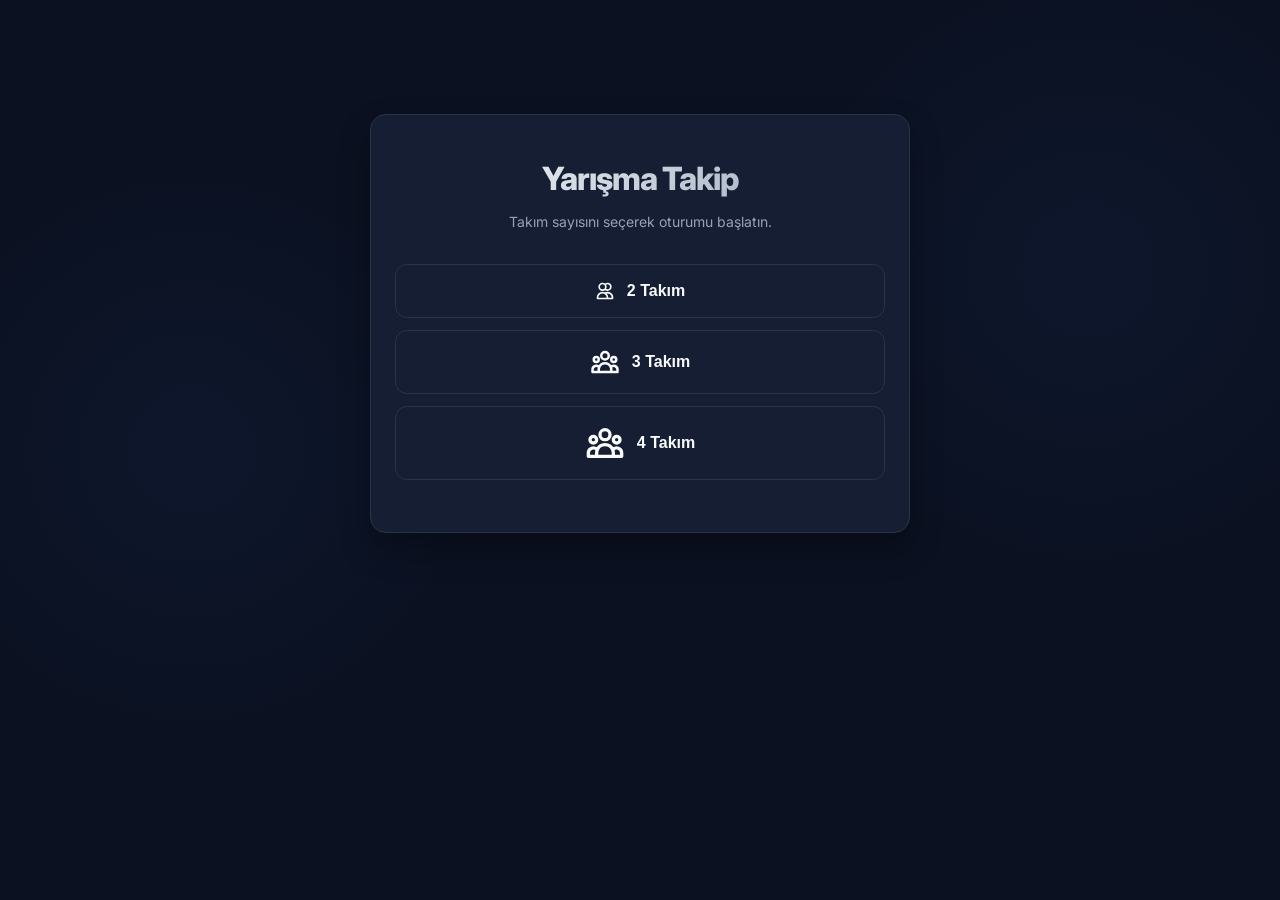
<file: index.html>
<!DOCTYPE html>
<html lang="tr">
<head>
    <meta charset="UTF-8">
    <meta name="viewport" content="width=device-width, initial-scale=1.0, maximum-scale=1.0, user-scalable=no">
    <meta name="theme-color" content="#2563eb">
    <meta name="description" content="Yarışma soruları ve takım puanlarını takip eden çevrimdışı çalışan uygulama">
    <title>Yarışma Takip v1.4</title>
    
    <link rel="preconnect" href="https://fonts.googleapis.com">
    <link rel="preconnect" href="https://fonts.gstatic.com" crossorigin>
    <link href="https://fonts.googleapis.com/css2?family=Inter:wght@400;500;600;700;800&display=swap" rel="stylesheet">
    
    <link rel="manifest" href="manifest.json">
    <link rel="icon" type="image/svg+xml" href="data:image/svg+xml,<svg xmlns='http://www.w3.org/2000/svg' viewBox='0 0 192 192'><rect fill='%230b1121' width='192' height='192'/><rect fill='%232563eb' x='48' y='48' width='96' height='96' rx='16'/><text x='96' y='124' font-size='64' font-weight='800' fill='%23ffffff' text-anchor='middle' font-family='sans-serif'>Y</text></svg>">
    <link rel="apple-touch-icon" href="data:image/svg+xml,<svg xmlns='http://www.w3.org/2000/svg' viewBox='0 0 192 192'><rect fill='%230b1121' width='192' height='192'/><rect fill='%232563eb' x='48' y='48' width='96' height='96' rx='16'/><text x='96' y='124' font-size='64' font-weight='800' fill='%23ffffff' text-anchor='middle' font-family='sans-serif'>Y</text></svg>">
    
    <style>
        :root {
            --bg-color: #0b1121; /* Çok derin lacivert/siyah */
            --surface-color: #151e32; /* Kart arkaplanı */
            --surface-hover: #1e293b;
            --border-color: #2a3447;
            
            --text-primary: #f8fafc;
            --text-secondary: #94a3b8;
            --text-muted: #64748b;
            
            --accent: #3b82f6; /* Profesyonel Mavi */
            --accent-hover: #2563eb;
            --accent-glow: rgba(59, 130, 246, 0.2);
            
            --danger: #ef4444;
            --danger-bg: rgba(239, 68, 68, 0.1);
            --success: #10b981;
            --success-bg: rgba(16, 185, 129, 0.1);
            --warning: #fbbf24;
            --info: #3b82f6;
            
            --radius-sm: 8px;
            --radius-md: 12px;
            --radius-lg: 16px;
            
            --shadow-sm: 0 2px 4px rgba(0,0,0,0.1);
            --shadow-md: 0 8px 16px rgba(0,0,0,0.2);
            --shadow-lg: 0 16px 32px rgba(0,0,0,0.3);
            
            /* Takım Renkleri */
            --team-0: #fcd34d; /* Açık Sarı */
            --team-0-light: rgba(252, 211, 77, 0.2);
            --team-1: #fb7185; /* Açık Kırmızı */
            --team-1-light: rgba(251, 113, 133, 0.2);
            --team-2: #d8b4fe; /* Açık Mor */
            --team-2-light: rgba(216, 180, 254, 0.2);
            --team-3: #22d3ee; /* Açık Cyan */
            --team-3-light: rgba(34, 211, 238, 0.2);
        }

        * { box-sizing: border-box; margin: 0; padding: 0; }
        
        body { 
            font-family: 'Inter', -apple-system, sans-serif;
            background-color: var(--bg-color);
            background-image: 
                radial-gradient(circle at 15% 50%, rgba(59, 130, 246, 0.05), transparent 25%),
                radial-gradient(circle at 85% 30%, rgba(59, 130, 246, 0.05), transparent 25%);
            color: var(--text-primary); 
            padding: 24px 16px; 
            min-height: 100vh;
            line-height: 1.5;
            -webkit-font-smoothing: antialiased;
        }
        
        .container { width: 100%; max-width: 540px; margin: 0 auto; }

        h1 { 
            font-size: 32px; 
            font-weight: 800; 
            text-align: center;
            background: linear-gradient(135deg, #ffffff 0%, #94a3b8 100%);
            -webkit-background-clip: text;
            -webkit-text-fill-color: transparent;
            letter-spacing: -1px;
            margin-bottom: 8px;
        }

        /* --- Setup Screen --- */
        #setup-screen {
            background: var(--surface-color);
            padding: 40px 24px;
            border-radius: var(--radius-lg);
            border: 1px solid var(--border-color);
            box-shadow: var(--shadow-lg);
        }

        #setup-screen p {
            color: var(--text-secondary);
            margin-bottom: 32px;
            font-size: 14px;
        }

        #setup-screen button { 
            width: 100%; 
            padding: 16px; 
            margin-bottom: 12px; 
            background: var(--surface-color);
            color: var(--text-primary); 
            border: 1px solid var(--border-color);
            border-radius: var(--radius-md); 
            font-size: 16px;
            font-weight: 600;
            cursor: pointer;
            transition: all 0.2s cubic-bezier(0.4, 0, 0.2, 1);
            display: flex;
            align-items: center;
            justify-content: center;
            gap: 12px;
        }
        
        #setup-screen button:hover { 
            background: var(--surface-hover);
            border-color: var(--accent);
            box-shadow: var(--shadow-sm), 0 0 0 1px var(--accent);
            transform: translateY(-1px);
        }

        /* --- Top Controls --- */
        .controls-row { 
            display: flex; 
            justify-content: space-between;
            align-items: center;
            margin-bottom: 24px; 
            padding-bottom: 16px;
            border-bottom: 1px solid rgba(255,255,255,0.05);
        }
        
        .back-btn, .edit-mode-btn { 
            background: transparent;
            color: var(--text-secondary);
            border: 1px solid var(--border-color);
            padding: 8px 16px; 
            border-radius: var(--radius-sm); 
            font-size: 13px; 
            font-weight: 600;
            cursor: pointer;
            transition: all 0.2s ease;
            display: flex;
            align-items: center;
            gap: 8px;
        }
        
        .back-btn:hover, .edit-mode-btn:hover {
            background: var(--surface-color);
            color: var(--text-primary);
        }
        
        .edit-mode-btn.active { 
            background: var(--accent);
            color: white;
            border-color: var(--accent);
            box-shadow: var(--accent-glow) 0 4px 12px;
        }

        #clear-all {
            background: var(--danger-bg);
            color: var(--danger);
            border-color: rgba(239, 68, 68, 0.2);
        }
        #clear-all:hover {
            background: var(--danger);
            color: white;
        }

        /* --- Stats Panel --- */
        .header-stats { 
            display: flex;
            flex-wrap: wrap;
            gap: 12px; 
            margin-bottom: 24px;
        }
        
        .stat-item { 
            background: var(--surface-color);
            padding: 16px; 
            border-radius: var(--radius-md); 
            border: 1px solid var(--border-color);
            text-align: center;
            box-shadow: var(--shadow-sm);
            position: relative;
            overflow: hidden;
            flex: 1;
            min-width: 80px;
        }
        
        /* İlk item (TOPLAM SORU) ayrı satırda */
        .stat-item:first-child {
            flex-basis: 100%;
        }

        .stat-item::before {
            content: '';
            position: absolute;
            top: 0; left: 0; right: 0; height: 3px;
            background: var(--border-color);
            transition: background 0.3s ease;
        }
        
        .stat-item:hover::before { background: var(--accent); }
        
        /* Team color indicators */
        .stat-item:nth-child(2)::before { background: var(--team-0); }
        .stat-item:nth-child(3)::before { background: var(--team-1); }
        .stat-item:nth-child(4)::before { background: var(--team-2); }
        .stat-item:nth-child(5)::before { background: var(--team-3); }

        .stat-item:first-child {
            display: flex;
            flex-direction: column;
            justify-content: center;
            align-items: center;
            padding: 16px 24px;
            background: var(--surface-color);
            gap: 12px;
        }
        
        .stat-item:first-child::before { background: var(--accent); }

        .stat-item span { 
            display: block;
            font-size: 11px; 
            color: var(--text-muted);
            font-weight: 600;
            text-transform: uppercase;
            letter-spacing: 0.5px;
            margin-bottom: 4px;
        }
        
        .stat-item b { 
            font-size: 24px; 
            color: var(--text-primary);
            font-weight: 800;
        }

        .stat-team-name {
            display: flex;
            flex-direction: column;
            justify-content: center;
            flex: 1;
            min-width: 0;
        }

        .stat-team-name .stat-points {
            font-size: 32px !important;
            line-height: 1.1;
            margin: 4px 0;
            font-weight: 800;
        }
        
        .stat-item:nth-child(2) .stat-points { color: var(--team-0) !important; }
        .stat-item:nth-child(3) .stat-points { color: var(--team-1) !important; }
        .stat-item:nth-child(4) .stat-points { color: var(--team-2) !important; }
        .stat-item:nth-child(5) .stat-points { color: var(--team-3) !important; }

        /* --- Table --- */
        .table-wrapper { 
            background: var(--surface-color);
            border-radius: var(--radius-md); 
            border: 1px solid var(--border-color);
            box-shadow: var(--shadow-md);
            overflow-x: auto;
            max-height: 60vh;
            overflow-y: auto;
            padding: 0; /* Padding kaldırıldı */
        }
        
        table { 
            width: 100%; 
            border-collapse: collapse; 
            border-spacing: 0; 
            table-layout: fixed; 
            margin: 0; /* Margin sıfırlandı */
        }
        
        thead {
            background: rgba(0,0,0,0.4);
        }
        
        th { 
            background: transparent;
            padding: 12px 8px;
            font-size: 11px;
            color: var(--text-secondary);
            text-transform: uppercase;
            letter-spacing: 0.5px;
            border-bottom: 2px solid var(--border-color);
            border-top: 3px solid transparent;
            font-weight: 600;
            position: sticky;
            top: 0;
            z-index: 10;
            text-align: center;
        }
        th:first-child {
            font-size: 10px;
        }
        
        /* Düzenle başlık sütunu - th styling'ini reset */
        #edit-header {
            background: var(--surface-color) !important;
            padding: 12px 8px !important;
            border-top: 3px solid transparent !important;
            border-bottom: 2px solid var(--border-color) !important;
            text-transform: none !important;
            letter-spacing: 0 !important;
            font-weight: normal !important;
            font-size: inherit !important;
            color: inherit !important;
            display: flex !important;
            align-items: center !important;
            justify-content: center !important;
            width: auto !important;
            min-width: 48px !important;
        }
        
        td { 
            padding: 12px 8px; 
            text-align: center; 
            border-bottom: 1px solid rgba(255,255,255,0.03);
            font-size: 13px;
            font-weight: 500;
            color: var(--text-primary);
            transition: background 0.2s ease;
            vertical-align: middle;
        }
        
        td:first-child {
            font-size: 13px;
            font-weight: 700;
            padding: 12px 8px;
        }
        
        td.delete-cell {
            padding: 10px 4px;
        }
        
        .response-cell {
            display: inline-flex;
            align-items: center;
            justify-content: center;
            gap: 4px;
            white-space: nowrap;
        }
        
        .response-icon {
            width: 14px;
            height: 14px;
            display: inline-flex;
            align-items: center;
            justify-content: center;
            font-weight: 700;
            border-radius: 2px;
            font-size: 10px;
            flex-shrink: 0;
        }
        
        .response-icon.correct {
            color: #fff;
            background: var(--success);
        }
        
        .response-icon.wrong {
            color: #fff;
            background: var(--danger);
        }
        
        .response-score {
            font-weight: 700;
            font-size: 12px;
            color: var(--text-primary);
            flex-shrink: 0;
        }

        tr.clickable:hover td { background: rgba(255,255,255,0.02); }
        
        .team-name-edit {
            text-decoration: underline;
            text-underline-offset: 4px;
            text-decoration-style: dotted;
            text-decoration-color: currentColor;
            opacity: 0.9;
            transition: opacity 0.2s;
            cursor: pointer;
        }
        .team-name-edit:hover { opacity: 1; }

        .delete-cell { color: var(--danger); cursor: pointer; display: none; font-size: 18px; }
        .edit-active .delete-cell { display: table-cell; }

        /* Düzenle başlık butonu */
        .edit-header-btn {
            background: var(--surface-color);
            border: 2px solid var(--border-color);
            color: #fbbf24;
            font-size: 18px;
            cursor: pointer;
            width: 40px;
            height: 40px;
            padding: 0;
            border-radius: 10px;
            transition: all 0.2s ease;
            display: flex;
            align-items: center;
            justify-content: center;
            flex-shrink: 0;
        }

        .edit-header-btn:hover {
            background: var(--surface-hover);
            transform: scale(1.1);
        }

        .edit-header-btn.active {
            border-color: #10b981;
            color: #10b981;
            background: rgba(16, 185, 129, 0.12);
        }

        /* --- Floating Action Button --- */
        .fab { 
            position: fixed; 
            bottom: 32px; 
            right: max(32px, calc(50% - 250px)); /* Container alignment */
            width: 64px; 
            height: 64px; 
            background: linear-gradient(135deg, var(--accent), var(--accent-hover));
            border-radius: 50%; 
            display: flex; 
            align-items: center; 
            justify-content: center; 
            font-size: 28px; 
            border: none; 
            color: white; 
            z-index: 100;
            cursor: pointer;
            box-shadow: 0 8px 24px var(--accent-glow);
            transition: all 0.3s cubic-bezier(0.4, 0, 0.2, 1);
        }
        
        .fab:hover { 
            transform: translateY(-4px) scale(1.05); 
            box-shadow: 0 12px 28px rgba(59, 130, 246, 0.4);
        }

        /* --- Modal & Forms --- */
        .modal { 
            display: none; 
            position: fixed; 
            top: 0; left: 0; width: 100%; height: 100%; 
            background: rgba(11, 17, 33, 0.85); 
            backdrop-filter: blur(8px);
            -webkit-backdrop-filter: blur(8px);
            z-index: 1000; 
            padding: 16px;
            overflow-y: auto;
        }
        
        .modal-content { 
            background: var(--surface-color);
            padding: 20px 24px; 
            border-radius: var(--radius-lg); 
            width: 100%; 
            max-width: 420px; 
            margin: 40px auto; 
            border: 1px solid var(--border-color);
            box-shadow: var(--shadow-lg);
            position: relative;
        }

        #modal-title {
            font-size: 20px;
            font-weight: 700;
            text-align: center;
            margin-bottom: 24px;
            color: var(--text-primary);
        }

        /* Segmented Controls (Chips replacement) */
        .chip-group { 
            display: flex; 
            background: rgba(0,0,0,0.3);
            border-radius: var(--radius-md);
            padding: 6px;
            margin-bottom: 12px; 
            border: 1px solid var(--border-color);
            gap: 6px;
        }
        
        #timer-section .chip-group {
            background: transparent;
            border: none;
            padding: 6px 0;
            margin-top: 10px;
        }
        
        .chip { 
            flex: 1;
            padding: 8px 6px;
            background: transparent;
            border: 1px solid transparent;
            border-radius: 8px;
            text-align: center;
            font-size: 12px;
            font-weight: 600;
            color: var(--text-secondary);
            cursor: pointer;
            transition: all 0.12s ease;
        }
        
        #timer-section .chip {
            border: 1px solid rgba(255,255,255,0.03);
            color: var(--text-primary);
            background: rgba(59, 130, 246, 0.03);
        }
        
        #timer-section .chip:hover {
            background: rgba(59, 130, 246, 0.15);
            border-color: var(--accent);
        }
        
        /* Genel aktif (Bonus & Timer) */
        .chip.active { 
            background: var(--surface-hover); 
            color: var(--text-primary); 
            box-shadow: var(--shadow-sm); 
        }
        
        #timer-section .chip.active {
            background: var(--accent);
            color: white;
            border-color: var(--accent);
            box-shadow: 0 0 8px rgba(59, 130, 246, 0.3);
        }
        
        /* Doğru/Yanlış Özel Stilleri */
        .chip.correct.active { background: var(--success); color: white; }
        .chip.wrong.active { background: var(--danger); color: white; }
        
        .timer-btn:hover { color: var(--text-primary); }

        /* Timer Section */
        #timer-section {
            background: linear-gradient(135deg, rgba(59, 130, 246, 0.06), rgba(59, 130, 246, 0.02));
            padding: 10px 12px;
            border-radius: calc(var(--radius-md));
            margin-bottom: 12px;
            border: 1px solid rgba(255,255,255,0.03);
            text-align: center;
            box-shadow: 0 0 6px rgba(59, 130, 246, 0.03);
            position: relative;
        }
        
        #timer-section::before {
            content: '⏱️';
            position: absolute;
            top: 12px;
            left: 20px;
            font-size: 24px;
        }

        .timer-display {
            font-size: clamp(28px, 8vw, 48px);
            font-weight: 800;
            line-height: 1;
            margin-bottom: 12px;
            color: var(--accent);
            font-variant-numeric: tabular-nums;
            text-shadow: 0 0 8px var(--accent-glow);
            letter-spacing: 8px;
        }
        
        .timer-display.finished { 
            color: var(--danger); 
            text-shadow: 0 0 10px rgba(239, 68, 68, 0.3);
            animation: pulse-danger 1s infinite; 
        }
        
        @keyframes pulse-danger { 
            0% { transform: scale(1); } 
            50% { transform: scale(1.05); } 
            100% { transform: scale(1); } 
        }

        /* Form Bölümleri */
        .form-section-label {
            font-size: 11px; 
            color: var(--text-muted);
            font-weight: 700;
            text-transform: uppercase;
            letter-spacing: 1px;
            display: block;
            margin-bottom: 8px;
            margin-top: 16px;
        }
        /* Collapsible manual scores section */
        .manual-puan-header {
            display: flex;
            align-items: center;
            justify-content: space-between;
            gap: 8px;
            margin-top: 6px;
        }
        #manual-puan-container {
            overflow: hidden;
            max-height: 0;
            transition: max-height 0.25s ease, padding 0.2s ease;
        }
        #manual-puan-container[data-open="true"] { max-height: 1200px; }
        #manual-puan-container .puan-input-row { padding-top: 6px; }
        .manual-toggle-btn { padding: 6px 10px; height: 36px; min-width: 40px; }

        /* Takım Giriş Alanı */
        .team-input-row {
            display: flex;
            align-items: center;
            justify-content: space-between;
            margin-bottom: 8px;
            gap: 8px;
        }
        .team-input-row > div:first-child {
            font-size: 13px;
            font-weight: 600;
            width: 72px;
            white-space: nowrap;
            overflow: hidden;
            text-overflow: ellipsis;
        }
        .team-input-row .chip-group {
            margin-bottom: 0;
            flex: 1;
        }

        /* Manuel Puan Alanı */
        .manual-puan-section {
            background: rgba(0,0,0,0.15);
            border-radius: var(--radius-md);
            padding: 12px;
            margin-top: 16px;
            border: 1px solid var(--border-color);
        }

        .puan-input-row {
            display: flex;
            align-items: center;
            justify-content: space-between;
            padding: 6px 0;
            border-bottom: 1px solid rgba(255,255,255,0.04);
        }
        .puan-input-row:last-child { border-bottom: none; padding-bottom: 0; }
        
        .puan-input-row > span {
            font-weight: 500;
            color: var(--text-secondary);
        }

        .puan-controls {
            display: flex;
            align-items: center;
            background: rgba(0,0,0,0.22);
            border-radius: calc(var(--radius-sm) - 2px);
            padding: 2px;
        }
        
        input[type="number"] {
            width: 44px;
            background: transparent;
            border: none;
            color: var(--text-primary);
            font-size: 14px;
            font-weight: 700;
            text-align: center;
            appearance: textfield;
            -moz-appearance: textfield;
        }
        input[type="number"]::-webkit-outer-spin-button,
        input[type="number"]::-webkit-inner-spin-button {
            -webkit-appearance: none; margin: 0;
        }
        
        .puan-btn {
            background: var(--surface-color);
            border: 1px solid var(--border-color);
            color: var(--text-primary);
            width: 28px; height: 28px;
            border-radius: 6px;
            cursor: pointer;
            font-size: 14px;
            display: flex;
            align-items: center;
            justify-content: center;
            transition: background 0.12s;
        }
        .puan-btn:hover { background: var(--surface-hover); }

        /* Alt Butonlar */
        .save-btn { 
            width: 100%; 
            padding: 16px; 
            background: var(--accent);
            color: white; 
            border-radius: var(--radius-md); 
            border: none;
            font-weight: 700; 
            font-size: 14px; 
            letter-spacing: 0.5px;
            margin-top: 16px;
            cursor: pointer;
            box-shadow: 0 4px 12px var(--accent-glow);
            transition: all 0.2s ease;
        }
        .save-btn:hover {
            background: var(--accent-hover);
            transform: translateY(-1px);
        }

        .close-btn {
            width: 100%; 
            padding: 14px; 
            background: transparent; 
            color: var(--text-muted); 
            border: none;
            font-weight: 600;
            font-size: 13px;
            margin-top: 6px;
            cursor: pointer;
            transition: color 0.2s;
        }
        .close-btn:hover { color: var(--text-primary); }

        /* Top controls: toplam soru kartı ve edit butonları (dinamik 5'li düzen) */
        .top-controls {
            display: grid;
            grid-template-columns: 3fr 1fr 1fr;
            gap: 8px;
            align-items: stretch;
            margin-bottom: 16px;
            width: 100%;
        }
        .top-controls.editing {
            grid-template-columns: 2fr 1fr 1fr 1fr;
        }
        .total-card {
            background: var(--surface-color);
            border: 1px solid var(--border-color);
            border-radius: var(--radius-md);
            padding: 12px 16px;
            display: flex;
            flex-direction: column;
            justify-content: center;
            align-items: center;
            gap: 4px;
            min-width: 0;
            height: 64px;
        }
        .total-card span { font-size: 11px; color: var(--text-muted); text-transform: uppercase; font-weight:700; }
        .total-card b { font-size: 20px; font-weight:800; color: var(--text-primary); }

        .control-btn, .top-controls .edit-mode-btn, .top-controls .back-btn {
            display: inline-flex;
            align-items: center;
            justify-content: center;
            gap: 8px;
            padding: 0 12px;
            height: 100%;
            border-radius: var(--radius-sm);
            border: 2px solid var(--border-color);
            background: var(--surface-color);
            color: var(--text-secondary);
            cursor: pointer;
            font-weight:700;
        }
        .control-btn:hover { background: var(--surface-hover); color: var(--text-primary); }
        .control-btn.primary { background: var(--accent); color: white; border-color: var(--accent); }

        /* specific colors for top buttons */
        #edit-btn { border-color: var(--warning); color: var(--warning); }
        #top-stats-btn { border-color: var(--info); color: var(--info); }

        /* Selection column (checkbox) - gizli, düzenleme modunda görünür olacak */
        .selection-cell, .selection-header { display: none; width: 48px; }
        .edit-active .selection-cell, .edit-active .selection-header { display: table-cell; text-align:center; }
        .selection-cell input[type="checkbox"], .selection-header input[type="checkbox"] { transform: scale(1.15); }

        /* Daha compact istatistik kartları */
        .header-stats {
            display: flex;
            flex-wrap: nowrap;
            gap: 8px;
            margin-bottom: 12px;
            overflow-x: auto;
            width: 100%;
        }
        /* Override generic .stat-item:first-child behavior for header-stats (we moved total card out) */
        .header-stats .stat-item:first-child { flex-basis: 0; }
        .header-stats .stat-item .stat-points { font-size: 22px !important; }
        .header-stats .stat-item:nth-child(1)::before { background: var(--team-0); }
        .header-stats .stat-item:nth-child(2)::before { background: var(--team-1); }
        .header-stats .stat-item:nth-child(3)::before { background: var(--team-2); }
        .header-stats .stat-item:nth-child(4)::before { background: var(--team-3); }
        .header-stats .stat-item:nth-child(1) .stat-points { color: var(--team-0) !important; }
        .header-stats .stat-item:nth-child(2) .stat-points { color: var(--team-1) !important; }
        .header-stats .stat-item:nth-child(3) .stat-points { color: var(--team-2) !important; }
        .header-stats .stat-item:nth-child(4) .stat-points { color: var(--team-3) !important; }
        .header-stats .stat-item {
            flex: 1 1 0;
            min-width: 0;
            padding: 12px 14px;
            display: flex;
            flex-direction: column;
            align-items: center;
            justify-content: center;
        }
        .header-stats .stat-points { font-size: 22px !important; }

        /* Compact yeni soru modal ayarları */
        .modal-content { padding: 12px 14px; border-radius: var(--radius-md); }
        #timer-section { padding: 12px 12px; }
        .timer-display { font-size: clamp(40px, 8vw, 64px); letter-spacing: 8px; margin-bottom: 12px; }

        /* Tam ekran istatistik overlay */
        .modal-content.fullscreen {
            width: 100%;
            height: 100%;
            max-width: none;
            border-radius: 0;
            padding: 18px;
            margin: 0;
            display: block;
            overflow-y: auto;
        }
        #stats-modal { align-items: stretch; }
        #stats-modal .modal-content.fullscreen #stats-content { display: grid; grid-template-columns: repeat(auto-fill, minmax(160px, 1fr)); gap:12px; }

        /* Responsive ayarlar */
        @media (max-width: 420px) {
            .container { padding: 0 10px; }
            .top-controls { gap:6px; margin-bottom: 12px; }
            .total-card b { font-size: 16px; }
            .total-card { height: 56px; }
            .control-btn { padding: 8px 10px; font-size: 13px; height: 56px; }
            .timer-display { font-size: 44px; letter-spacing: 6px; }
            th, td { padding: 8px 6px; font-size: 12px; }
        }

    </style>
</head>
<body>

<div class="container">
    <div id="setup-screen" style="margin-top: 10vh; text-align: center;">
        <h1>Yarışma Takip</h1>
        <p>Takım sayısını seçerek oturumu başlatın.</p>
        <button onclick="startApp(2)">
            <svg width="20" height="20" fill="none" stroke="currentColor" viewBox="0 0 24 24"><path stroke-linecap="round" stroke-linejoin="round" stroke-width="2" d="M12 4.354a4 4 0 110 5.292M15 21H3v-1a6 6 0 0112 0v1zm0 0h6v-1a6 6 0 00-9-5.197M13 7a4 4 0 11-8 0 4 4 0 018 0z"></path></svg>
            2 Takım
        </button>
        <button onclick="startApp(3)">
            <svg width="30" height="30" fill="none" stroke="currentColor" viewBox="0 0 24 24"><path stroke-linecap="round" stroke-linejoin="round" stroke-width="2" d="M17 20h5v-2a3 3 0 00-5.356-1.857M17 20H7m10 0v-2c0-.656-.126-1.283-.356-1.857M7 20H2v-2a3 3 0 015.356-1.857M7 20v-2c0-.656.126-1.283.356-1.857m0 0a5.002 5.002 0 019.288 0M15 7a3 3 0 11-6 0 3 3 0 016 0zm6 3a2 2 0 11-4 0 2 2 0 014 0zM7 10a2 2 0 11-4 0 2 2 0 014 0z"></path></svg>
            3 Takım
        </button>
        <button onclick="startApp(4)">
            <svg width="40" height="40" fill="none" stroke="currentColor" viewBox="0 0 24 24"><path stroke-linecap="round" stroke-linejoin="round" stroke-width="2" d="M17 20h5v-2a3 3 0 00-5.356-1.857M17 20H7m10 0v-2c0-.656-.126-1.283-.356-1.857M7 20H2v-2a3 3 0 015.356-1.857M7 20v-2c0-.656.126-1.283.356-1.857m0 0a5.002 5.002 0 019.288 0M15 7a3 3 0 11-6 0 3 3 0 016 0zm6 3a2 2 0 11-4 0 2 2 0 014 0zM7 10a2 2 0 11-4 0 2 2 0 014 0z"></path></svg>
            4 Takım
        </button>
    </div>

    <div id="main-screen" style="display: none;">
        <div class="controls-row">
            <button class="back-btn" onclick="returnToTeamSelection()" title="Geri Dön">
                <svg width="16" height="16" fill="none" stroke="currentColor" viewBox="0 0 24 24"><path stroke-linecap="round" stroke-linejoin="round" stroke-width="2" d="M10 19l-7-7m0 0l7-7m-7 7h18"></path></svg>
                Oturumu Bitir
            </button>
        </div>

        <div class="header-stats" id="stats-bar"></div>

        <div class="top-controls" id="top-controls">
            <div class="total-card" id="total-card">
                <span>TOPLAM SORU</span>
                <b>0</b>
            </div>
            <button class="edit-mode-btn control-btn" id="top-stats-btn" onclick="openStatsModal()" title="Takım istatistikleri">📊 İstatistikler</button>
            <button class="edit-mode-btn control-btn" id="edit-btn" onclick="toggleEditMode()" title="Tabloyu Düzenle">✏️ Düzenle</button>
            <button class="edit-mode-btn control-btn" id="delete-selected-btn" onclick="deleteSelected()" style="display:none">🗑️ Seçilenleri Sil</button>
            <button class="edit-mode-btn control-btn" id="finish-edit-btn" onclick="toggleEditMode()" style="display:none">✔️ Bitir</button>
        </div>
        
        <div class="table-wrapper">
            <table id="main-table">
                <thead><tr id="table-head"><th>Soru</th></tr></thead>
                <tbody id="table-body"></tbody>
            </table>
        </div>
        
        <button class="fab" onclick="openModal()">
            <svg width="28" height="28" fill="none" stroke="currentColor" viewBox="0 0 24 24"><path stroke-linecap="round" stroke-linejoin="round" stroke-width="2.5" d="M12 4v16m8-8H4"></path></svg>
        </button>
    </div>
</div>

<div class="modal" id="stats-modal" style="display:none;">
    <div class="modal-content fullscreen">
        <h3 style="font-size:20px; font-weight:700; text-align:center; margin-bottom:12px; color:var(--text-primary);">Takım İstatistikleri</h3>
        <div id="stats-content"></div>
        <button class="close-btn" onclick="closeStatsModal()" style="width:100%; text-align:center; margin-top:18px;">Kapat</button>
    </div>
</div>

<div class="modal" id="entry-modal">
    <div class="modal-content">
        <h3 id="modal-title">Yeni Soru</h3>
        
        <div id="timer-section">
            <div class="timer-display" id="timer-text">00</div>
            <div id="timer-start-buttons" class="chip-group" style="margin-bottom:0;">
                <button class="chip timer-btn" onclick="startTimer(15)">15s</button>
                <button class="chip timer-btn" onclick="startTimer(20)">20s</button>
                <button class="chip timer-btn" onclick="startTimer(25)">25s</button>
                <button class="chip timer-btn" onclick="startTimer(30)">30s</button>
            </div>
            <div id="timer-control-buttons" class="chip-group" style="display:none; margin-bottom:0;">
                <button class="chip timer-btn" onclick="addTime(5)">+5s</button>
                <button class="chip timer-btn" onclick="addTime(10)">+10s</button>
                <button class="chip timer-btn" onclick="addTime(15)">+15s</button>
                <button class="chip timer-btn" onclick="resetTimer()" style="color:var(--danger); font-weight:800;">DURDUR</button>
            </div>
        </div>

        <div class="form-section">
            <label class="form-section-label">Soru Çarpanı (Bonus)</label>
            <div class="chip-group">
                <button class="chip active bonus-chip" onclick="setBonus(1, this)">x1</button>
                <button class="chip bonus-chip" onclick="setBonus(2, this)">x2</button>
                <button class="chip bonus-chip" onclick="setBonus(3, this)">x3</button>
                <button class="chip bonus-chip" onclick="setBonus(4, this)">x4</button>
            </div>
        </div>

        <div style="margin-top: 24px;">
            <label class="form-section-label">Takım Yanıtları</label>
            <div id="team-inputs-container"></div>
        </div>

        <div class="manual-puan-section" id="manual-puan-section">
            <div class="manual-puan-header">
                <label class="form-section-label" style="margin-top: 0; color:var(--accent); margin-bottom:0;">Kazanılan Puanlar</label>
                <button class="control-btn manual-toggle-btn" id="manual-toggle" onclick="toggleManualPuan()" aria-expanded="false" title="Genişlet / Küçült">➕</button>
            </div>
            <div id="manual-puan-container" data-open="false">
                <div id="manual-puan-inputs"></div>
            </div>
        </div>

        <button class="save-btn" id="save-btn" onclick="saveEntry()">SONUCU KAYDET</button>
        <button class="close-btn" onclick="closeModal()">Vazgeç ve Kapat</button>
    </div>
</div>

<script>
    let teamCount = 0, scores = [], isEditMode = false;
    let selectedRows = new Set();
    let teamNames = []; 
    let currentBonus = 1, currentResponses = [], currentManualScores = [];
    let editingIndex = -1; 
    let timeLeft = 0, timerInterval = null, audioContext = null, ringtoneOscillators = [];
    let isTimerActive = false; 
    let tickPhase = 0; 

    // Verileri localStorage'a kaydet
    function saveData() {
        localStorage.setItem('contestData', JSON.stringify({
            teamCount: teamCount,
            scores: scores,
            teamNames: teamNames
        }));
    }

    // Verileri localStorage'dan yükle
    function loadData() {
        const saved = localStorage.getItem('contestData');
        if (saved) {
            const data = JSON.parse(saved);
            teamCount = data.teamCount;
            scores = data.scores;
            teamNames = data.teamNames || getDefaultTeamNames(data.teamCount);
        }
    }

    function getDefaultTeamNames(count) {
        return Array.from({length: count}, (_, i) => "Takım " + String.fromCharCode(65 + i));
    }

    function initializeTeamNames() {
        if (teamNames.length === 0) {
            teamNames = getDefaultTeamNames(teamCount);
        }
    }

    // Sayfa yüklenirken veri yükle
    window.addEventListener('load', () => {
        loadData();
        if (teamCount > 0) {
            document.getElementById('setup-screen').style.display = 'none';
            document.getElementById('main-screen').style.display = 'block';
            initializeTeamNames();
            renderTableHeader();
            renderTable();
            updateStats();
            updateTableColWidths();
            updateTopControls();
        }
    });

    window.addEventListener('resize', () => {
        updateTableColWidths();
    });

    function renderTableHeader() {
        const head = document.getElementById('table-head');
        head.innerHTML = '';
        const thQuestion = document.createElement('th');
        thQuestion.innerText = 'Soru';
        head.appendChild(thQuestion);

        const teamColors = ['#fcd34d', '#fb7185', '#d8b4fe', '#22d3ee'];
        for (let i = 0; i < teamCount; i++) {
            let th = document.createElement('th');
            const colorHex = teamColors[i % 4];
            th.style.borderTopColor = colorHex;
            th.style.color = colorHex;
            th.innerHTML = `<span class="team-name-edit" onclick="editTeamName(${i})" title="Tıkla: Adını Düzenle">${teamNames[i]}</span>`;
            head.appendChild(th);
        }

        // Seçim sütunu (checkbox) - düzenleme modunda görünür
        const selTh = document.createElement('th');
        selTh.className = 'selection-header';
        selTh.innerHTML = `<input type="checkbox" id="select-all" onchange="toggleSelectAll(this.checked)">`;
        head.appendChild(selTh);

        // Colgroup oluştur / güncelle
        const table = document.getElementById('main-table');
        let colgroup = table.querySelector('colgroup');
        if (!colgroup) {
            colgroup = document.createElement('colgroup');
            table.insertBefore(colgroup, table.firstChild);
        }
        let colsHtml = '<col>';
        for (let i = 0; i < teamCount; i++) colsHtml += '<col>';
        colsHtml += '<col class="selection-col">';
        colgroup.innerHTML = colsHtml;

        updateTableColWidths();
    }

    function editTeamName(index) {
        const newName = prompt(`Takım ismi girin:`, teamNames[index]);
        if (newName && newName.trim()) {
            teamNames[index] = newName.trim();
            saveData();
            renderTableHeader();
            updateStats(); // İsim değişince stat bardaki isim de güncellensin
        }
    }

    function playTick() {
        if (!audioContext) audioContext = new (window.AudioContext || window.webkitAudioContext)();
        const osc = audioContext.createOscillator();
        const gain = audioContext.createGain();
        const freq = tickPhase === 0 ? 1200 : 600;
        tickPhase = 1 - tickPhase; 
        
        osc.frequency.setValueAtTime(freq, audioContext.currentTime);
        osc.type = 'sine';
        gain.gain.setValueAtTime(0.25, audioContext.currentTime);
        gain.gain.exponentialRampToValueAtTime(0.01, audioContext.currentTime + 0.15);
        osc.connect(gain);
        gain.connect(audioContext.destination);
        osc.start(audioContext.currentTime);
        osc.stop(audioContext.currentTime + 0.15);
    }

    function playMelody(frequencies, durations) {
        if (!audioContext) audioContext = new (window.AudioContext || window.webkitAudioContext)();
        let currentTime = audioContext.currentTime;
        frequencies.forEach((freq, index) => {
            const osc = audioContext.createOscillator();
            const gain = audioContext.createGain();
            const duration = durations[index] || 0.3;
            
            osc.frequency.setValueAtTime(freq, currentTime);
            osc.type = 'sine';
            gain.gain.setValueAtTime(0.2, currentTime);
            gain.gain.exponentialRampToValueAtTime(0.01, currentTime + duration);
            
            osc.connect(gain);
            gain.connect(audioContext.destination);
            osc.start(currentTime);
            osc.stop(currentTime + duration);
            currentTime += duration - 0.05; 
        });
    }

    function startBeep() {
        if (ringtoneOscillators.length > 0) return;
        const frequencies = [523.25, 659.25, 783.99, 1046.50]; 
        const durations = [0.2, 0.2, 0.2, 0.4]; 
        playMelody(frequencies, durations);
    };

    function stopBeep() {
        ringtoneOscillators.forEach(osc => {
            osc.stop();
            osc.disconnect();
        });
        ringtoneOscillators = [];
    }

    function startTimer(s) { 
        stopBeep();
        clearInterval(timerInterval); 
        tickPhase = 0; 
        timeLeft = s; 
        isTimerActive = true; 
        updateTimerUI();
        timerInterval = setInterval(() => {
            timeLeft--; 
            playTick();
            if (timeLeft <= 5 && timeLeft > 0) {
                setTimeout(() => playTick(), 500);
            }
            updateTimerUI();
            if(timeLeft <= 0) { 
                clearInterval(timerInterval); 
                startBeep();
                document.getElementById('timer-text').classList.add('finished'); 
            }
        }, 1000);
    }
    function addTime(s) { 
        stopBeep(); 
        timeLeft += s; 
        updateTimerUI(); 
        document.getElementById('timer-text').classList.remove('finished'); 
    }
    function resetTimer() { 
        stopBeep(); 
        clearInterval(timerInterval); 
        timeLeft = 0; 
        isTimerActive = false; 
        updateTimerUI(); 
        document.getElementById('timer-text').classList.remove('finished'); 
    }
    function updateTimerUI() { 
        // 00 formatı eklendi daha şık durması için
        document.getElementById('timer-text').innerText = timeLeft <= 0 ? "00" : (timeLeft < 10 ? "0"+timeLeft : timeLeft); 
        document.getElementById('timer-start-buttons').style.display = isTimerActive ? 'none' : 'flex';
        document.getElementById('timer-control-buttons').style.display = isTimerActive ? 'flex' : 'none';
    }

    function startApp(count) {
        if (teamCount === 0) {
            teamCount = count;
            scores = [];
            teamNames = getDefaultTeamNames(count);
        } else if (teamCount !== count) {
            teamCount = count;
            teamNames = getDefaultTeamNames(count);
        }
        
        document.getElementById('setup-screen').style.display = 'none';
        document.getElementById('main-screen').style.display = 'block';
        
        renderTableHeader();
        renderTable();
        updateStats();
        saveData();
        updateTableColWidths();
        updateTopControls();
    }

    function toggleEditMode() {
        isEditMode = !isEditMode;
        const table = document.getElementById('main-table');
        if(isEditMode){
            table.classList.add('edit-active');
        } else {
            table.classList.remove('edit-active');
            selectedRows.clear();
        }
        updateTopControls();
        updateTableColWidths();
        // re-render to sync checkbox states
        renderTable();
    }

    function openModal(index = -1) {
        editingIndex = index;
        resetTimer();
        document.getElementById('modal-title').innerText = index === -1 ? "Yeni Soru Girişi" : `Soru ${scores[index].question} Düzenle`;
        document.getElementById('timer-section').style.display = index === -1 ? 'block' : 'none';

        if(index === -1) {
            currentBonus = 1;
            currentResponses = new Array(teamCount).fill(false);
            currentManualScores = new Array(teamCount).fill(0);
        } else {
            const data = scores[index];
            currentBonus = data.bonus || 1;
            currentResponses = [...data.responses];
            currentManualScores = [...data.teamScores];
        }

        renderForm();
        // collapse manual-puan section by default when opening modal
        const manualContainer = document.getElementById('manual-puan-container');
        const manualToggle = document.getElementById('manual-toggle');
        if (manualContainer) { manualContainer.style.maxHeight = '0px'; manualContainer.setAttribute('data-open','false'); }
        if (manualToggle) { manualToggle.innerText = '➕'; manualToggle.setAttribute('aria-expanded','false'); }
        document.getElementById('entry-modal').style.display = 'block';
    }

    function renderForm() {
        document.querySelectorAll('.bonus-chip').forEach((c, idx) => {
            c.classList.toggle('active', (idx + 1) === currentBonus);
        });

        const container = document.getElementById('team-inputs-container');
        container.innerHTML = '';
        for(let i=0; i<teamCount; i++) {
            const div = document.createElement('div');
            div.className = 'team-input-row';
            div.innerHTML = `
                <div>${teamNames[i]}</div>
                <div class="chip-group">
                    <button class="chip wrong ${!currentResponses[i] ? 'active' : ''}" id="t${i}-w" onclick="setResponse(${i}, false)">Yanlış</button>
                    <button class="chip correct ${currentResponses[i] ? 'active' : ''}" id="t${i}-c" onclick="setResponse(${i}, true)">Doğru</button>
                </div>
            `;
            container.appendChild(div);
        }
        refreshManualInputs();
    }

    function setResponse(idx, val) {
        currentResponses[idx] = val;
        renderForm();
        autoCalculate();
    }

    function setBonus(val, el) {
        currentBonus = val;
        autoCalculate();
        renderForm();
    }

    function autoCalculate() {
        let correctCount = currentResponses.filter(r => r === true).length;
        let points = 0;
        if (correctCount > 0) {
            if (teamCount === 2) points = (correctCount === 1) ? 2 : 1;
            else if (teamCount === 3) points = (correctCount === 1) ? 3 : (correctCount === 2 ? 2 : 1);
            else if (teamCount === 4) points = (5 - correctCount);
        }
        currentManualScores = currentResponses.map(r => r ? (points * currentBonus) : 0);
        refreshManualInputs();
    }

    function refreshManualInputs() {
        const container = document.getElementById('manual-puan-inputs');
        container.innerHTML = '';
        currentManualScores.forEach((s, i) => {
            const row = document.createElement('div');
            row.className = 'puan-input-row';
            row.innerHTML = `
                <span>${teamNames[i]}</span>
                <div class="puan-controls">
                    <button class="puan-btn" onclick="decreaseScore(${i})">−</button>
                    <input type="number" value="${s}" onchange="updateManualScore(${i}, this.value)">
                    <button class="puan-btn" onclick="increaseScore(${i})">+</button>
                </div>
            `;
            container.appendChild(row);
        });
    }

    function increaseScore(i) { 
        currentManualScores[i] = parseInt(currentManualScores[i]) + 1; 
        refreshManualInputs(); 
    }

    function decreaseScore(i) { 
        currentManualScores[i] = Math.max(0, parseInt(currentManualScores[i]) - 1); 
        refreshManualInputs(); 
    }

    function updateManualScore(i, v) { currentManualScores[i] = parseInt(v) || 0; }

    function saveEntry() {
        const entry = {
            question: editingIndex === -1 ? (scores.length + 1) : scores[editingIndex].question,
            teamScores: [...currentManualScores],
            responses: [...currentResponses],
            bonus: currentBonus
        };

        if(editingIndex === -1) scores.push(entry);
        else scores[editingIndex] = entry;

        renderTable();
        updateStats();
        saveData(); 
        closeModal();
    }

    function renderTable() {
        const tbody = document.getElementById('table-body');
        const teamColors = ['#fcd34d', '#fb7185', '#d8b4fe', '#22d3ee'];
        tbody.innerHTML = '';
        scores.forEach((data, idx) => {
            const tr = document.createElement('tr');
            tr.className = 'clickable';
            tr.onclick = () => { if (isEditMode) { toggleRowSelection(idx); } else { openModal(idx); } };

            let html = `<td><span style="color:var(--text-muted); font-size:11px; margin-right:2px;">#</span><b>${data.question}</b></td>`;
            data.teamScores.forEach((s, teamIdx) => {
                const teamColor = teamColors[teamIdx % 4];
                const scoreColor = s > 0 ? teamColor : 'var(--text-muted)';
                html += `<td style="color:${scoreColor}; font-weight:700; font-size:14px;">${s}</td>`;
            });
            html += `<td class="selection-cell" onclick="event.stopPropagation();">
                <input type="checkbox" class="row-select" data-index="${idx}" onchange="onRowSelectChange(${idx}, this.checked)" ${selectedRows.has(idx) ? 'checked' : ''}>
            </td>`;
            tr.innerHTML = html;
            tbody.appendChild(tr);
        });
    }

    /* --- Yeni düzenleme/ seçim yardımcıları --- */
    function updateTableColWidths(){
        const table = document.getElementById('main-table');
        const wrapper = document.querySelector('.table-wrapper');
        const colgroup = table.querySelector('colgroup');
        if(!colgroup) return;
        const tableWidth = wrapper ? wrapper.clientWidth : table.clientWidth || 600;
        const selectionPx = isEditMode ? Math.max(36, Math.min(64, Math.round(tableWidth * 0.06))) : 0;
        const selectionPercent = (selectionPx / tableWidth) * 100;
        const mainColumns = 1 + Math.max(0, teamCount);
        const remaining = Math.max(0.0001, 100 - (isEditMode ? selectionPercent : 0));
        const each = remaining / mainColumns;
        const cols = colgroup.querySelectorAll('col');
        if(cols.length < mainColumns + 1) return;
        let i = 0;
        // soru sütunu
        cols[i++].style.width = each + '%';
        for(let t = 0; t < teamCount; t++) cols[i++] .style.width = each + '%';
        // seçim sütunu
        if(cols[i]) cols[i].style.width = isEditMode ? (selectionPercent + '%') : '0%';
    }

    function onRowSelectChange(index, checked){
        if(checked) selectedRows.add(index); else selectedRows.delete(index);
        updateTopControls();
    }

    function toggleSelectAll(checked){
        selectedRows.clear();
        if(checked){
            for(let i=0;i<scores.length;i++) selectedRows.add(i);
        }
        // update checkboxes in DOM
        document.querySelectorAll('.row-select').forEach(chk => chk.checked = checked);
        updateTopControls();
    }

    function toggleRowSelection(index){
        const cb = document.querySelector('.row-select[data-index="'+index+'"]');
        if(!cb) return;
        cb.checked = !cb.checked;
        onRowSelectChange(index, cb.checked);
    }

    function deleteSelected(){
        if(selectedRows.size === 0){ alert('Silmek için satır seçiniz.'); return; }
        if(!confirm(`Seçili ${selectedRows.size} satır silinecek. Devam edilsin mi?`)) return;
        const idxs = Array.from(selectedRows).sort((a,b)=>b-a);
        idxs.forEach(i => scores.splice(i,1));
        scores.forEach((s, i) => s.question = i+1);
        selectedRows.clear();
        renderTable(); updateStats(); saveData(); updateTopControls(); updateTableColWidths();
    }

    function updateTopControls(){
        const totalCard = document.getElementById('total-card');
        if(totalCard) totalCard.innerHTML = `<span>TOPLAM SORU</span><b>${scores.length}</b>`;
        const editBtn = document.getElementById('edit-btn');
        const delSel = document.getElementById('delete-selected-btn');
        const finishBtn = document.getElementById('finish-edit-btn');
        const topControls = document.getElementById('top-controls');
        const selectAll = document.getElementById('select-all');
        if(isEditMode){
            if(editBtn) editBtn.style.display = 'none';
            if(delSel) delSel.style.display = 'inline-flex';
            if(finishBtn) finishBtn.style.display = 'inline-flex';
            if(selectAll) selectAll.style.display = 'inline-block';
            if(topControls) topControls.classList.add('editing');
        } else {
            if(editBtn) editBtn.style.display = 'inline-flex';
            if(delSel) delSel.style.display = 'none';
            if(finishBtn) finishBtn.style.display = 'none';
            if(selectAll) { selectAll.checked = false; selectAll.style.display = 'none'; }
            if(topControls) topControls.classList.remove('editing');
        }
        // disable delete-selected if none
        if(delSel) delSel.disabled = selectedRows.size === 0;
    }

    function toggleManualPuan(){
        const container = document.getElementById('manual-puan-container');
        const btn = document.getElementById('manual-toggle');
        if(!container || !btn) return;
        const isOpen = container.getAttribute('data-open') === 'true';
        if(isOpen){
            container.style.maxHeight = '0px';
            container.setAttribute('data-open','false');
            btn.innerText = '➕';
            btn.setAttribute('aria-expanded','false');
        } else {
            // open: set to scrollHeight to animate
            container.style.maxHeight = container.scrollHeight + 'px';
            container.setAttribute('data-open','true');
            btn.innerText = '➖';
            btn.setAttribute('aria-expanded','true');
        }
    }


    function deleteRow(idx) {
        if(confirm("Bu soruyu silmek istediğinize emin misiniz?")) {
            scores.splice(idx, 1);
            scores.forEach((s, i) => s.question = i + 1);
            renderTable();
            updateStats();
            saveData(); 
        }
    }

    function clearAllData() {
        if(confirm("TÜM tablo verileri silinecek! İşleme devam edilsin mi?")) {
            scores = [];
            renderTable();
            updateStats();
            toggleEditMode();
            saveData(); 
        }
    }

    function updateStats() {
        const bar = document.getElementById('stats-bar');
        let totals = new Array(teamCount).fill(0);
        scores.forEach(s => s.teamScores.forEach((pts, idx) => totals[idx] += pts));
        
        let html = '';
        totals.forEach((t, i) => { 
            html += `<div class="stat-item stat-team-name">
                <span>${teamNames[i]}</span>
                <div class="stat-points">${t}</div>
            </div>`; 
        });
        bar.innerHTML = html;

        // Toplam soru kartını ayrı üst kontrole taşı
        const totalCard = document.getElementById('total-card');
        if(totalCard) totalCard.innerHTML = `<span>TOPLAM SORU</span><b>${scores.length}</b>`;
        updateTopControls();
    }

    function closeModal() { 
        document.getElementById('entry-modal').style.display = 'none'; 
        stopBeep(); 
        clearInterval(timerInterval); 
        timeLeft = 0; 
        isTimerActive = false;
        updateTimerUI();
    }

    function returnToTeamSelection() {
        document.getElementById('main-screen').style.display = 'none';
        document.getElementById('setup-screen').style.display = 'block';
        document.getElementById('entry-modal').style.display = 'none'; 
        document.getElementById('stats-modal').style.display = 'none';
        
        isEditMode = false;
        const editBtn = document.getElementById('edit-btn');
        const delSel = document.getElementById('delete-selected-btn');
        const finishBtn = document.getElementById('finish-edit-btn');
        if(editBtn) editBtn.style.display = 'inline-flex';
        if(delSel) delSel.style.display = 'none';
        if(finishBtn) finishBtn.style.display = 'none';
        const selectAll = document.getElementById('select-all');
        if(selectAll) { selectAll.checked = false; selectAll.style.display = 'none'; }
        document.getElementById('main-table').classList.remove('edit-active');
        selectedRows.clear();
        updateTopControls();
        updateTableColWidths();
        
        stopBeep();
        clearInterval(timerInterval);
        timeLeft = 0;
        isTimerActive = false;
        
        saveData();
    }

    function openStatsModal() {
        const teamColors = ['#fcd34d', '#fb7185', '#d8b4fe', '#22d3ee'];
        let html = '';
        
        for(let i = 0; i < teamCount; i++) {
            let correctCount = 0, wrongCount = 0, totalPoints = 0;
            const teamQuestions = [];
            
            scores.forEach((data, qIdx) => {
                if(data.responses[i]) {
                    correctCount++;
                    totalPoints += data.teamScores[i];
                    teamQuestions.push({num: data.question, correct: true, points: data.teamScores[i]});
                } else {
                    wrongCount++;
                    teamQuestions.push({num: data.question, correct: false, points: data.teamScores[i]});
                }
            });
            
            const totalQuestions = correctCount + wrongCount;
            const successPercent = totalQuestions > 0 ? Math.round((correctCount / totalQuestions) * 100) : 0;
            
            html += `
                <div style="background: rgba(255,255,255,0.03); border: 1px solid var(--border-color); border-radius:var(--radius-md); padding:16px;">
                    <div style="display:flex; align-items:center; gap:12px; margin-bottom:16px; border-bottom:1px solid var(--border-color); padding-bottom:12px;">
                        <div style="width:12px; height:12px; background:${teamColors[i]}; border-radius:4px;"></div>
                        <div style="flex:1;">
                            <div style="font-weight:700; color:${teamColors[i]}; font-size:16px;">${teamNames[i]}</div>
                            <div style="font-size:12px; color:var(--text-muted);">Toplam Puan: <span style="color:${teamColors[i]}; font-weight:700;">${totalPoints}</span></div>
                        </div>
                    </div>
                    <div style="display:grid; grid-template-columns:1fr 1fr 1fr; gap:12px; margin-bottom:16px;">
                        <div style="background:rgba(16, 185, 129, 0.1); padding:12px; border-radius:8px; text-align:center;">
                            <div style="font-size:11px; color:var(--text-muted); text-transform:uppercase; letter-spacing:0.5px; margin-bottom:4px;">Doğru</div>
                            <div style="font-size:20px; font-weight:700; color:var(--success);">${correctCount}</div>
                        </div>
                        <div style="background:rgba(239, 68, 68, 0.1); padding:12px; border-radius:8px; text-align:center;">
                            <div style="font-size:11px; color:var(--text-muted); text-transform:uppercase; letter-spacing:0.5px; margin-bottom:4px;">Yanlış</div>
                            <div style="font-size:20px; font-weight:700; color:var(--danger);">${wrongCount}</div>
                        </div>
                        <div style="background:rgba(59, 130, 246, 0.1); padding:12px; border-radius:8px; text-align:center;">
                            <div style="font-size:11px; color:var(--text-muted); text-transform:uppercase; letter-spacing:0.5px; margin-bottom:4px;">Başarı %</div>
                            <div style="font-size:20px; font-weight:700; color:var(--accent);">${successPercent}%</div>
                        </div>
                    </div>
                    ${totalQuestions > 0 ? `
                        <div style="font-size:11px; color:var(--text-muted); text-transform:uppercase; letter-spacing:0.5px; margin-bottom:8px;">Soru Detayları</div>
                        <div style="display:grid; grid-template-columns:repeat(auto-fill, minmax(40px, 1fr)); gap:6px;">
                            ${teamQuestions.map(q => `
                                <div style="background:${q.correct ? 'rgba(16, 185, 129, 0.2)' : 'rgba(239, 68, 68, 0.2)'}; border:1px solid ${q.correct ? 'var(--success)' : 'var(--danger)'}; padding:6px; border-radius:6px; text-align:center; font-size:12px; color:${q.correct ? 'var(--success)' : 'var(--danger)'}; font-weight:700;" title="Soru ${q.num}: ${q.correct ? 'Doğru' : 'Yanlış'} (${q.points}p)">
                                    ${q.correct ? '✓' : '✕'} ${q.num}
                                </div>
                            `).join('')}
                        </div>
                    ` : '<div style="color:var(--text-muted); font-style:italic;">Henüz soru eklenmedi.</div>'}
                </div>
            `;
        }
        
        document.getElementById('stats-content').innerHTML = html;
        document.getElementById('stats-modal').style.display = 'block';
    }

    function closeStatsModal() {
        document.getElementById('stats-modal').style.display = 'none';
    }
</script>

<script>
    if ('serviceWorker' in navigator) {
        window.addEventListener('load', () => {
            navigator.serviceWorker.register('service-worker.js')
                .then((registration) => {
                    console.log('Service Worker başarıyla kaydedildi:', registration);
                })
                .catch((err) => {
                    console.log('Service Worker kaydı başarısız:', err);
                });
        });
    }
</script>
</body>
</html>
</file>
